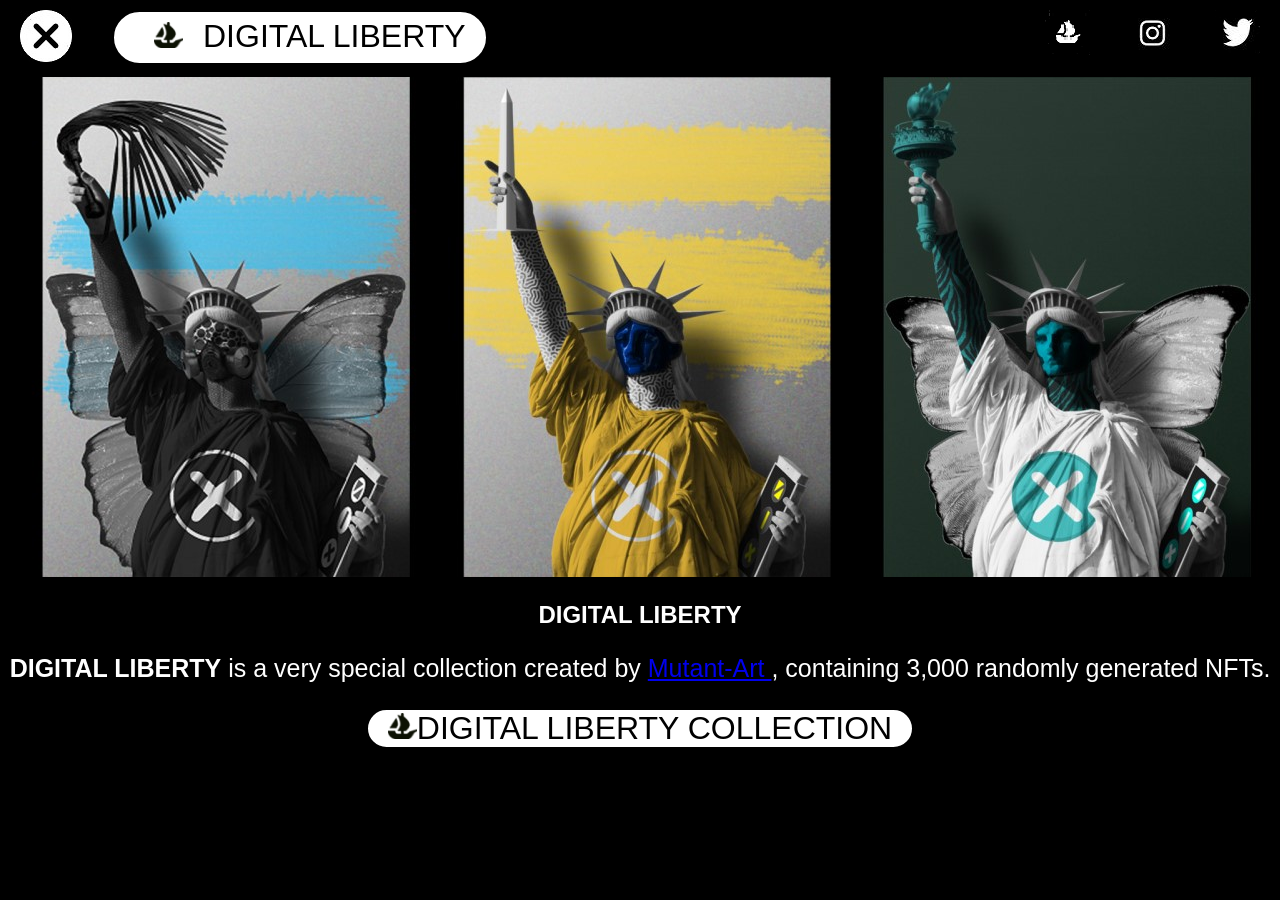
<file: index.html>
<!DOCTYPE html>
<html>
<head>
<meta name="viewport" content="width=device-width, initial-scale=1">
<link rel="stylesheet" href="https://cdnjs.cloudflare.com/ajax/libs/font-awesome/4.7.0/css/font-awesome.min.css">
<link rel="stylesheet" href="savvy/style.css">
<title>DIGITAL LIBERTY</title>
</head>
<style>
body {
  margin: 0;
}

.topnav {
  overflow: hidden;
  background-color: #000;
}

.topnav a {
  float: right;
  display: block;
  color: #f2f2f2;
  text-align: center;
  padding: 10px 20px;
  text-decoration: none;
  font-size: 17px;
}

#myTopnav button{
  padding:0px 20px;
 background:#fff;
 color: black;
 border:2px solid black;
 border-radius:35px;
 text-align:center !important;
 margin:0 auto;
}
.topnav a.active {
  background-color: #ffffff;
  color: #fff;
  font-size:22px;
  font-weight:bold;
}
.topnav .icon {
  display: none;
}
.fa-bars:before{
color:white;
}
@media screen and (max-width: 768px)
@media screen and (max-width: 768px)
@media (max-width: 768px)
#myTopnav button {
    font-size: 30px!important;
}
@media screen and (max-width: 768px) {
  .topnav a:not(:first-child) {display: none;}
  .topnav a.icon {
    float: right;
    display: block;
  }
@media screen and (max-width: 768px) {
  .topnav.responsive {position: relative;}
  .topnav.responsive .icon {
    position: absolute;
    right: 0;
    top: 0;
  }
body{
overflow:auto!important;
}
.container.row{
margin-bottom: 0px!important;
}
}
@media all and (max-width: 768px){
#myTopnav button {
    font-size:30px!important;
}
}
@media all and (max-width:768px){
.topnav.responsive a {
    float: none;
    display: block;
    text-align: left;

  }
  .topnav a{
    display: none;
  }
#myTopnav button{
font-size:20px!important;
}
}
.container.row{
margin-bottom:-220px";
}
</style>
</head>
<body style="overflow:hidden">
<div class="topnav" id="myTopnav">
  <a href="https://twitter.com/Mutant__Art"style="color:black;"><img src="1.png"></a>
  <a href="https://www.instagram.com/mutant_artstudio/"style="color:black;"><img src="2.png"></a>
  <a href="https://opensea.io/collection/digital-liberty-1" style="color:black;"><img src="download.png"></a>
<a href="https://opensea.io/Mutant-Art"style="float:left;color:black;"><img src="image.jpg"><button style="float:left;margin-top:10px;margin-left:20px;padding: 0px 20px;background: white;font-size:xx-large;border-radius: 46px;"><img src="image/43.png"><a href="https://opensea.io/collection/digital-liberty-1"style="color: black;font-size: xx-large;padding: 6px 0px;">DIGITAL LIBERTY</a></button>
</a>
<a href="javascript:void(0);" class="icon" onclick="myFunction()">
    <i class="fa fa-bars"></i>
  </a>
</div>
<script>
function myFunction() {
  var x = document.getElementById("myTopnav");
  if (x.className === "topnav") {
    x.className += " responsive";
  } else {
    x.className = "topnav";
  }
}
</script>
<div class="ahmmed">
	<img src="image/4 images.jpg">
</div>

<div class="container">
<div class="row">
<div class="column">
<img style="width:100%;height:70%" src="image/black.png">
</div>
<div class="column">
<img style="width:100%;height:70%" src="image/yellow.png">
</div>
<div class=column>
<img style="width:100%;height:70%" src="image/cyan.png">
</div>
</div>
</div>
<h2 style="color: #fff">
<link rel="stylesheet" href="https://cdnjs.cloudflare.com/ajax/libs/font-awesome/4.7.0/css/font-awesome.min.css">DIGITAL LIBERTY</h2>
<P><b>DIGITAL LIBERTY</b> is a very special collection created by <a href="https://opensea.io/Mutant-Art">Mutant-Art </a>, containing 3,000 randomly generated NFTs.</P>
<div id="myTopnav">
<button style="background: white;font-size:xx-large;border-radius: 24px;"><img src="image/43.png"><a href="https://opensea.io/collection/digital-liberty-1"style="color: black;font-size: xx-large;padding: 6px 0px;text-decoration: none;">DIGITAL LIBERTY COLLECTION</button>
</div>
</section>
</body>
</html>
</file>
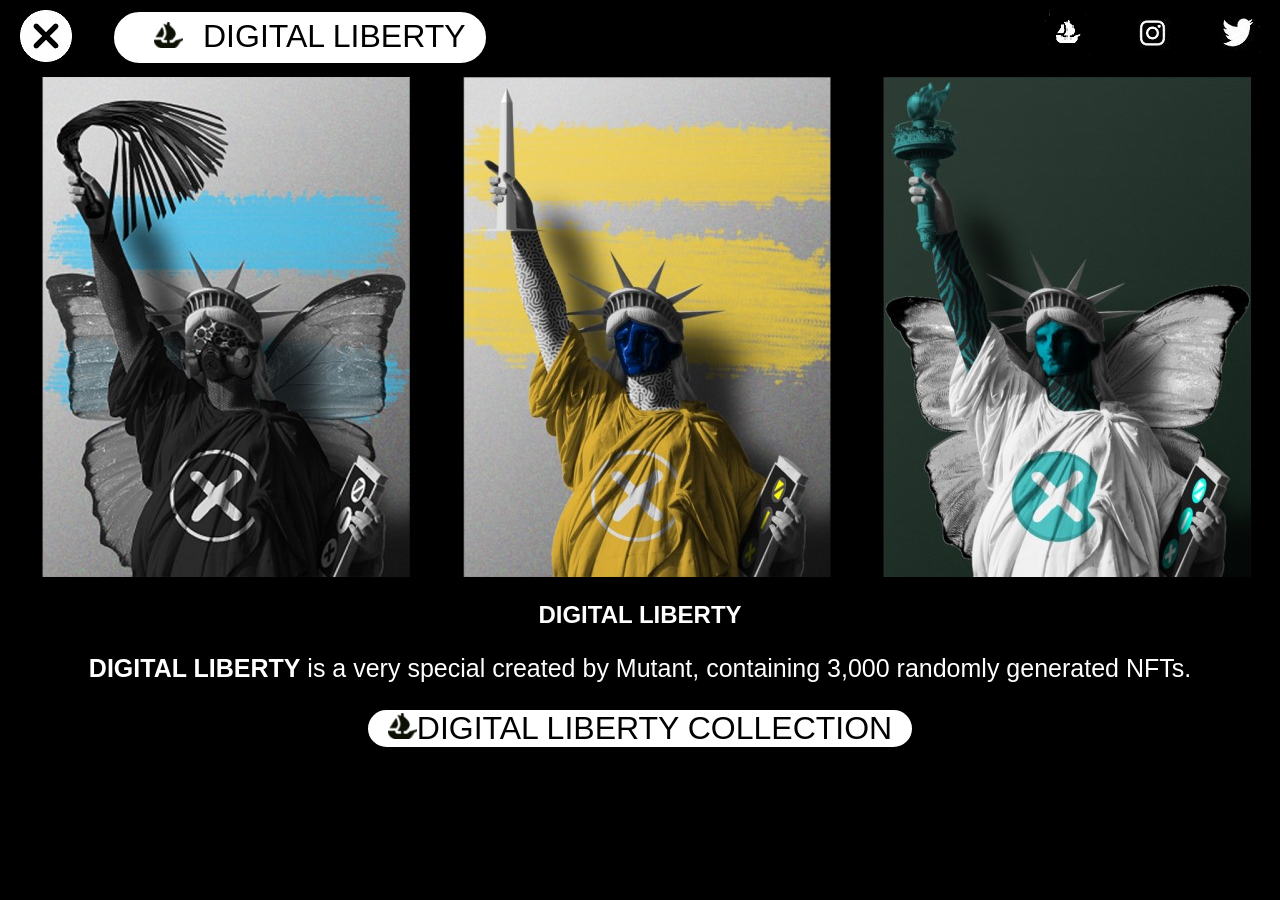
<file: navigation.html>
<!DOCTYPE html>
<html>
<head>
<meta name="viewport" content="width=device-width, initial-scale=1">
<link rel="stylesheet" href="https://cdnjs.cloudflare.com/ajax/libs/font-awesome/4.7.0/css/font-awesome.min.css">
<link rel="stylesheet" href="savvy/style.css">
<title>DIGITAL LIBERTY</title>
</head>
<style>
body {
  margin: 0;
}

.topnav {
  overflow: hidden;
  background-color: #000;
}

.topnav a {
  float: right;
  display: block;
  color: #f2f2f2;
  text-align: center;
  padding: 10px 20px;
  text-decoration: none;
  font-size: 17px;
}

#myTopnav button{
  padding:0px 20px;
 background:#fff;
 color: black;
 border:2px solid black;
 border-radius:35px;
 text-align:center !important;
 margin:0 auto;
}
.topnav a.active {
  background-color: #ffffff;
  color: #fff;
  font-size:22px;
  font-weight:bold;
}
.topnav .icon {
  display: none;
}
.fa-bars:before{
color:white;
}
@media screen and (max-width: 768px)
@media screen and (max-width: 768px)
@media (max-width: 768px)
#myTopnav button {
    font-size: 30px!important;
}
@media screen and (max-width: 768px) {
  .topnav a:not(:first-child) {display: none;}
  .topnav a.icon {
    float: right;
    display: block;
  }
@media screen and (max-width: 768px) {
  .topnav.responsive {position: relative;}
  .topnav.responsive .icon {
    position: absolute;
    right: 0;
    top: 0;
  }
body{
overflow:auto!important;
}
.container.row{
margin-bottom: 0px!important;
}
}
@media all and (max-width: 768px){
#myTopnav button {
    font-size:30px!important;
}
}
@media all and (max-width:768px){
.topnav.responsive a {
    float: none;
    display: block;
    text-align: left;

  }
  .topnav a{
    display: none;
  }
#myTopnav button{
font-size:20px!important;
}
}
.container.row{
margin-bottom:-220px";
}
</style>
</head>
<body style="overflow:hidden">
<div class="topnav" id="myTopnav">
  <a href="https://twitter.com/Mutant__Art"style="color:black;"><img src="1.png"></a>
  <a href="https://www.instagram.com/mutant_artstudio/"style="color:black;"><img src="2.png"></a>
  <a href="https://opensea.io/Mutant-Art"style="color:black;"><img src="download.png"></a>
<a href="https://opensea.io/Mutant-Art"style="float:left;color:black;"><img src="image.jpg"><button style="float:left;margin-top:10px;margin-left:20px;padding: 0px 20px;background: white;font-size:xx-large;border-radius: 46px;"><img src="image/43.png"><a href="https://opensea.io/collection/digital-liberty-1"style="color: black;font-size: xx-large;padding: 6px 0px;">DIGITAL LIBERTY</a></button>
</a>
<a href="javascript:void(0);" class="icon" onclick="myFunction()">
    <i class="fa fa-bars"></i>
  </a>
</div>
<script>
function myFunction() {
  var x = document.getElementById("myTopnav");
  if (x.className === "topnav") {
    x.className += " responsive";
  } else {
    x.className = "topnav";
  }
}
</script>
<div class="ahmmed">
	<img src="image/4 images.jpg">
</div>

<div class="container">
<div class="row">
<div class="column">
<img style="width:100%;height:70%" src="image/black.png">
</div>
<div class="column">
<img style="width:100%;height:70%" src="image/yellow.png">
</div>
<div class=column>
<img style="width:100%;height:70%" src="image/cyan.png">
</div>
</div>
</div>
<h2 style="color: #fff">
<link rel="stylesheet" href="https://cdnjs.cloudflare.com/ajax/libs/font-awesome/4.7.0/css/font-awesome.min.css">DIGITAL LIBERTY</h2>
<P><b>DIGITAL LIBERTY</b> is a very special created by Mutant, containing 3,000 randomly generated NFTs.</P>
<div id="myTopnav">
<button style="background: white;font-size:xx-large;border-radius: 24px;"><img src="image/43.png"><a href="https://opensea.io/collection/digital-liberty-1"style="color: black;font-size: xx-large;padding: 6px 0px;text-decoration: none;">DIGITAL LIBERTY COLLECTION</button>
</div>
</section>
</body>
</html>
</file>
<file: savvy/style.css>
body{
  background:#000;
  text-align:center !important;
height:200px;
font-family: Arial, sans-serif;
  }
}
h2{
  color: #fff;
}
p{
  color: #fff;
font-size:25px;
}
.container{
  width: 100%;
  margin: 0 auto;
  display: none;
}
.row.column img{
  width: 100%;
}
.container .row{
  max-width: 100%;
  display: flex;
  justify-content: space-between;
  text-align:center;
  margin-bottom:-220px;
  padding: 10px;
}
.row .column{
  width: 33%;
  text-align:center!important;
  line-height: 1;
  font-weight: 400;
  padding-left: 15px;
  padding-right: 15px;
}
@media screen and (max-width: 768px)
@media screen and (max-width: 768px)
@media (max-width: 768px)
#myTopnav button { 
    font-size: 30px!important;
}
.b button{
 padding:0px 40px;
 background:#fff;
 color: black;
 border:2px solid black;
 border-radius:35px;
 font-size:45px;
 text-align:center !important;
 margin:0 auto;
 }
 .outer{
  display: inline-flex;
 }
@media all and (max-width: 767px){
.container .row{
    flex-direction: column !
important;
margin-bottom:1px!important;
padding: 0px!important;
}
.ahmmed{
  display: none;
}
.container{
  display: inherit;
}
.row .column{
width: 100%;
padding-left: 0px!important;
padding-right: 0px!important;
 }
}
@media all and (max-width: 1024px){
.container .row{
margin-bottom:-125px;
}
}
@media all and(max-width: 767px){
  .b button{
        padding: 10px 72px;
    background: #fff;
    color: black;
    border: 2px solid black;
    border-radius: 35px;
    font-size: 17px;
    text-align: center !important;
    margin: 0 auto;
  }
}

@media screen and (max-width: 600px) {
  .topnav a:not(:first-child) {display: none;}
  .topnav a.icon {
    float: right;
    display: block;
  }
}
margin: 0;
  }

.topnav {
  overflow: hidden;
  background-color: #ffffff;
}

.topnav a {
  float: right;
  display: block;
  color: #f2f2f2;
  text-align: center;
  padding: 10px 20px;
  text-decoration: none;
  font-size: 17px;
}
.outer{
width:170px;
}

.topnav a.active {
  background-color: #ffffff;
  color: #000000;
  font-size:22px;
  font-weight:bold;
}
.topnav .icon {
  display: none;
}
.fa-bars:before{
color:black;
}
@media screen and (max-width: 768px) {
  .topnav a:not(:first-child) {display: none;}
  .topnav a.icon {
    float: right;
    display: block;
  }
@media screen and (max-width: 768px) {
  .topnav.responsive {position: relative;}
  .topnav.responsive .icon {
    position: absolute;
    right: 0;
    top: 0;
  }
@media all and (max-width:768px){
.topnav.responsive a {
    float: none;
    display: block;
    text-align: left;
  }
  .topnav a{
    display: none;
  }
}
a .button{
padding:5px 10px;
}
@media screen and (min-width: 767px){
body{
overflow:hidden!important;
}
.container.row{
margin-bottom: -220px!important;
}
</file>
